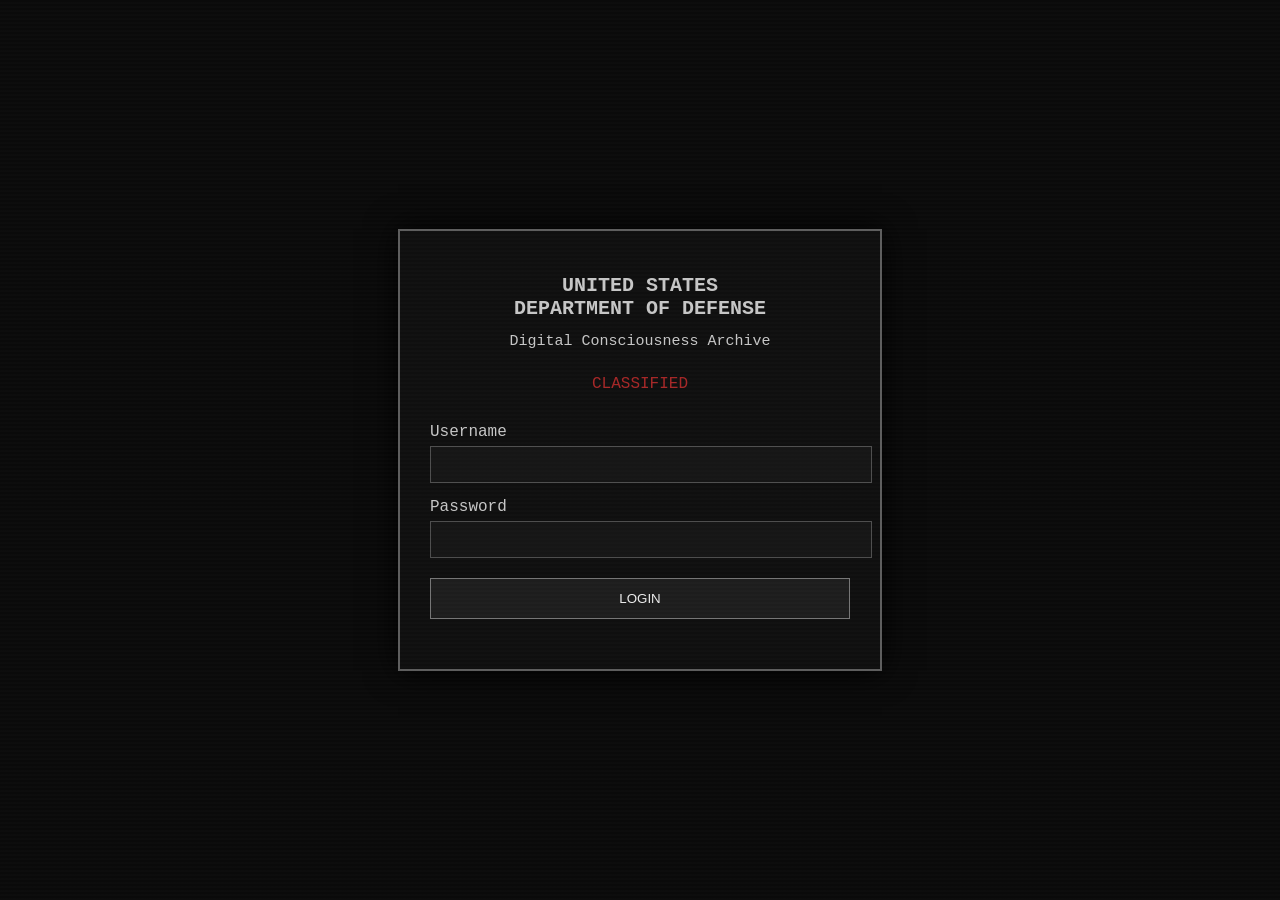
<file: index.html>
<!DOCTYPE html>
<html lang="en">
<head>

<meta charset="UTF-8">

<title>Brain Scan Archive</title>

<link rel="stylesheet" href="css/style.css">
<link rel="stylesheet" href="css/crt.css">

</head>

<body>

<div class="container">

<h1>UNITED STATES<br>DEPARTMENT OF DEFENSE</h1>

<h2>Digital Consciousness Archive</h2>

<p class="warning">
CLASSIFIED
</p>

<form id="loginForm">

<label>Username</label>

<input id="username" type="text">

<label>Password</label>

<input id="password" type="password">

<button type="submit">
LOGIN
</button>

</form>

<p id="error"></p>

</div>

<script src="js/login.js"></script>

</body>
</html>
</file>
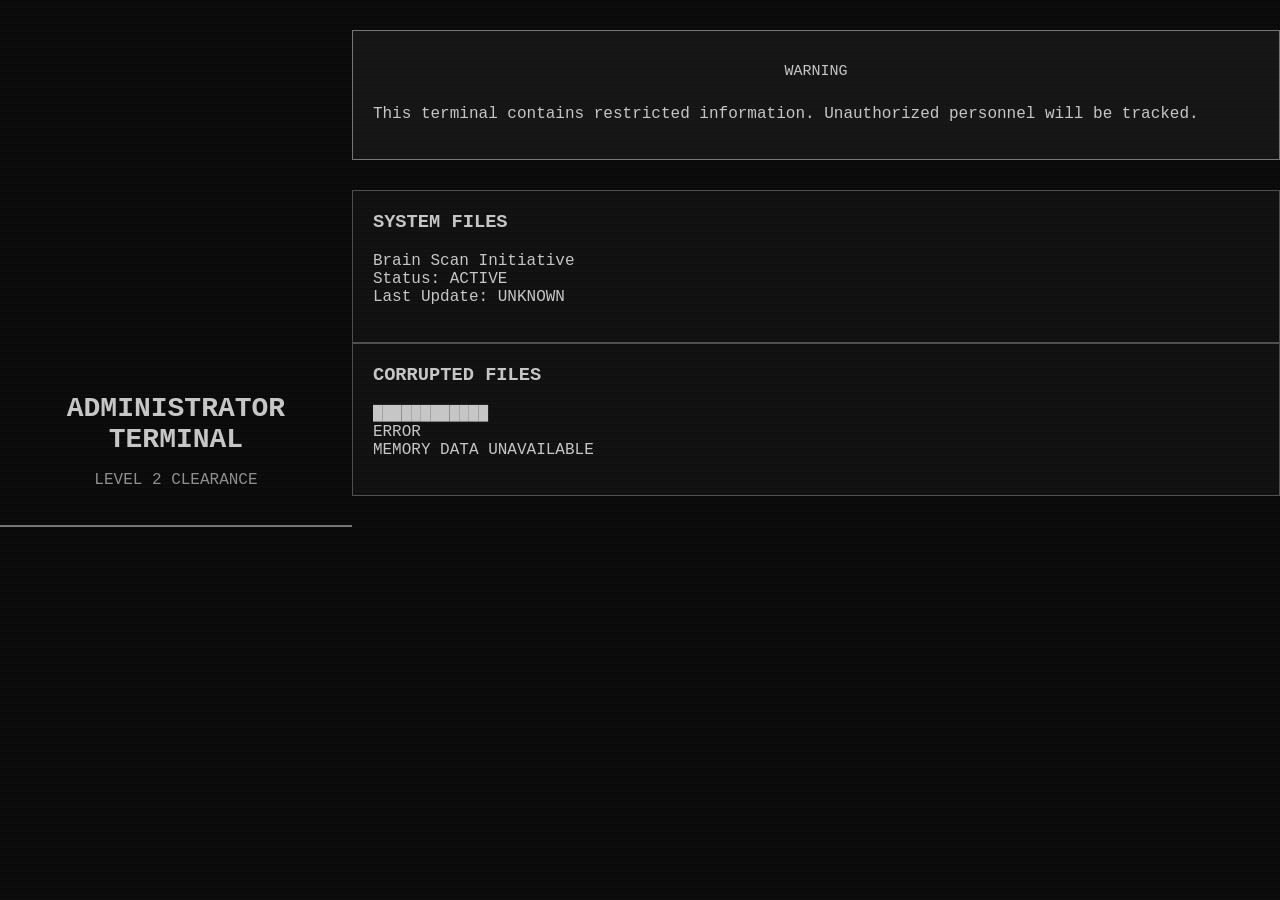
<file: admin.html>
<!DOCTYPE html>
<html>

<head>

<title>Administrator Terminal</title>

<link rel="stylesheet" href="css/style.css">
<link rel="stylesheet" href="css/archive.css">
<link rel="stylesheet" href="css/crt.css">

</head>


<body>


<header>

<h1>
ADMINISTRATOR TERMINAL
</h1>

<p>
LEVEL 2 CLEARANCE
</p>

</header>


<main>


<section class="notice">

<h2>
WARNING
</h2>


<p>

This terminal contains restricted information.

Unauthorized personnel will be tracked.

</p>

</section>



<div class="card">

<h3>
SYSTEM FILES
</h3>


<p>
Brain Scan Initiative
<br>
Status: ACTIVE
<br>
Last Update: UNKNOWN
</p>


</div>



<div class="card">

<h3>
CORRUPTED FILES
</h3>


<p>

████████████
<br>
ERROR
<br>
MEMORY DATA UNAVAILABLE

</p>


</div>


</main>


</body>

</html>
</file>
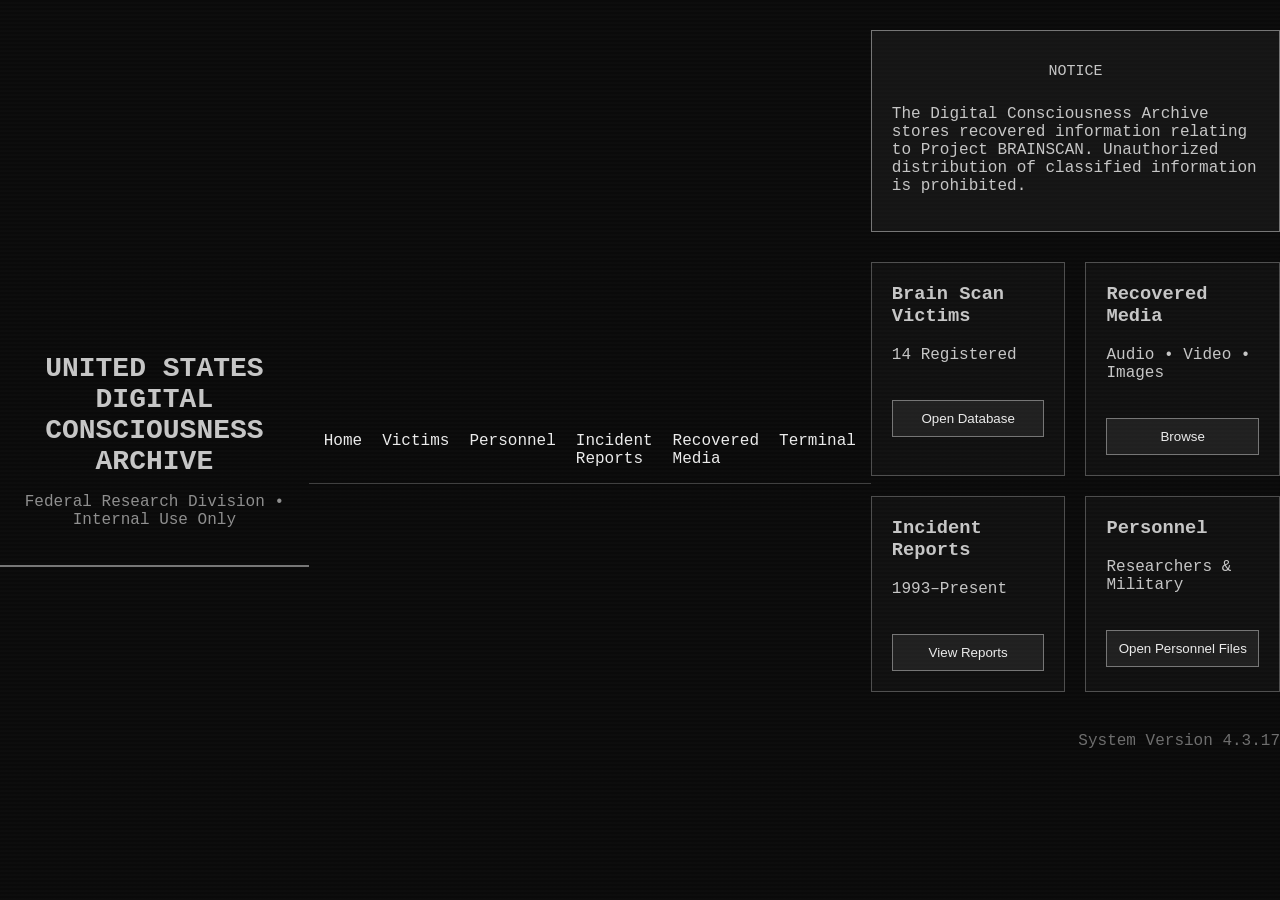
<file: archive.html>
<!DOCTYPE html>
<html lang="en">

<head>

<meta charset="UTF-8">

<title>Government Archive</title>

<link rel="stylesheet" href="css/style.css">
<link rel="stylesheet" href="css/archive.css">
<link rel="stylesheet" href="css/crt.css">

</head>

<body>

<header>

<h1>UNITED STATES DIGITAL CONSCIOUSNESS ARCHIVE</h1>

<p>Federal Research Division • Internal Use Only</p>

</header>

<nav>

<a href="#">Home</a>

<a href="#">Victims</a>

<a href="#">Personnel</a>

<a href="#">Incident Reports</a>

<a href="#">Recovered Media</a>

<a href="#">Terminal</a>

</nav>

<main>

<section class="notice">

<h2>NOTICE</h2>

<p>

The Digital Consciousness Archive stores recovered information relating to

Project BRAINSCAN.

Unauthorized distribution of classified information is prohibited.

</p>

</section>

<section class="grid">

<div class="card">

<h3>Brain Scan Victims</h3>

<p>14 Registered</p>

<button onclick="location.href='files/victims.html'">

Open Database

</button>

</div>

<div class="card">

<h3>Recovered Media</h3>

<p>Audio • Video • Images</p>

<button>

Browse

</button>

</div>

<div class="card">

<h3>Incident Reports</h3>

<p>1993–Present</p>

<button>

View Reports

</button>

</div>

<div class="card">

<h3>Personnel</h3>

<p>Researchers & Military</p>

<button>

Open Personnel Files

</button>

</div>

</section>

<section class="footer">

System Version 4.3.17

</section>

</main>

<script src="js/corruption.js"></script>

</body>

</html>
</file>
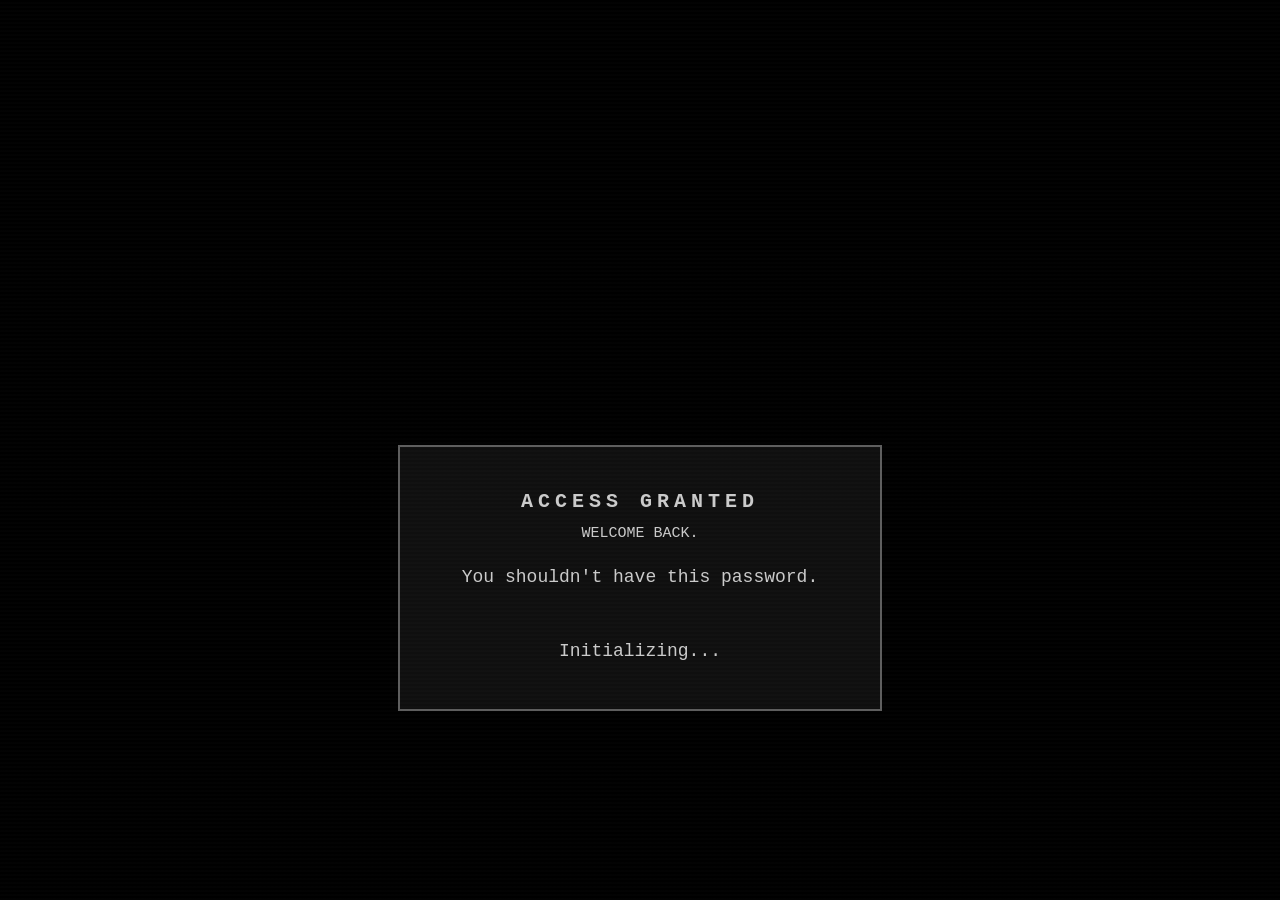
<file: monarch.html>
<!DOCTYPE html>
<html>


<head>

<title>ACCESS GRANTED</title>

<link rel="stylesheet" href="css/style.css">
<link rel="stylesheet" href="css/crt.css">
<link rel="stylesheet" href="css/monarch.css">

</head>



<body>


<div class="container">


<h1>

ACCESS GRANTED

</h1>


<h2>

WELCOME BACK.

</h2>


<p>

You shouldn't have this password.

</p>


<br>


<p id="message">

Initializing...

</p>


</div>


<script>


const messages = [

"Connection established.",

"Checking files.",

"Checking memories.",

"Checking reality.",

"Welcome, Monarch."

];


let i = 0;


setInterval(()=>{


if(i < messages.length){

document.getElementById("message").innerHTML =
messages[i];

i++;

}


},2000);


</script>



</body>


</html>
</file>
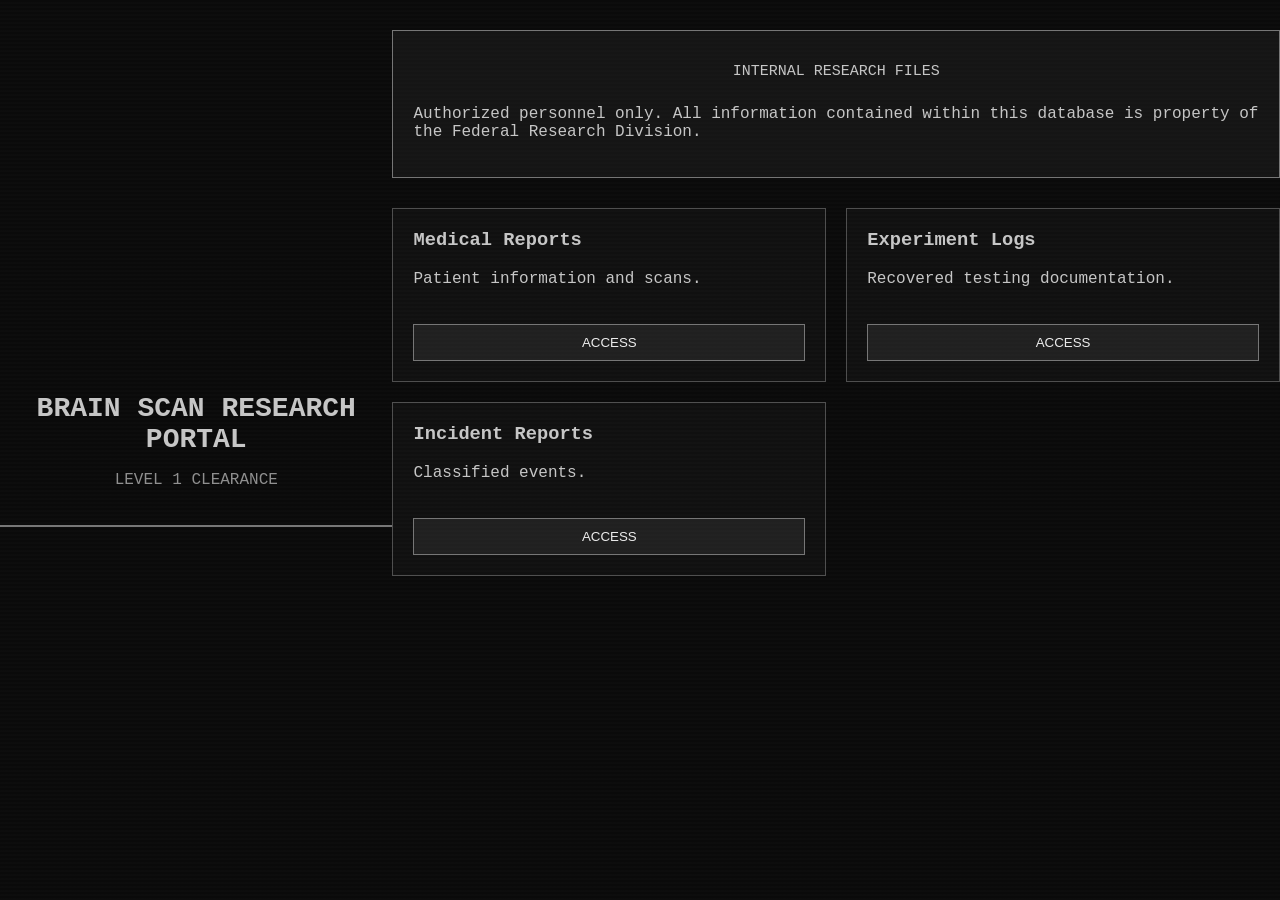
<file: research.html>
<!DOCTYPE html>
<html>

<head>

<title>Research Portal</title>

<link rel="stylesheet" href="css/style.css">
<link rel="stylesheet" href="css/archive.css">
<link rel="stylesheet" href="css/crt.css">

</head>


<body>

<header>

<h1>
BRAIN SCAN RESEARCH PORTAL
</h1>

<p>
LEVEL 1 CLEARANCE
</p>

</header>


<main>

<section class="notice">

<h2>
INTERNAL RESEARCH FILES
</h2>

<p>
Authorized personnel only.
All information contained within this database is property of the Federal Research Division.
</p>

</section>


<div class="grid">


<div class="card">

<h3>Medical Reports</h3>

<p>
Patient information and scans.
</p>

<button>
ACCESS
</button>

</div>


<div class="card">

<h3>Experiment Logs</h3>

<p>
Recovered testing documentation.
</p>

<button>
ACCESS
</button>

</div>


<div class="card">

<h3>Incident Reports</h3>

<p>
Classified events.
</p>

<button>
ACCESS
</button>

</div>


</div>

</main>


</body>

</html>
</file>
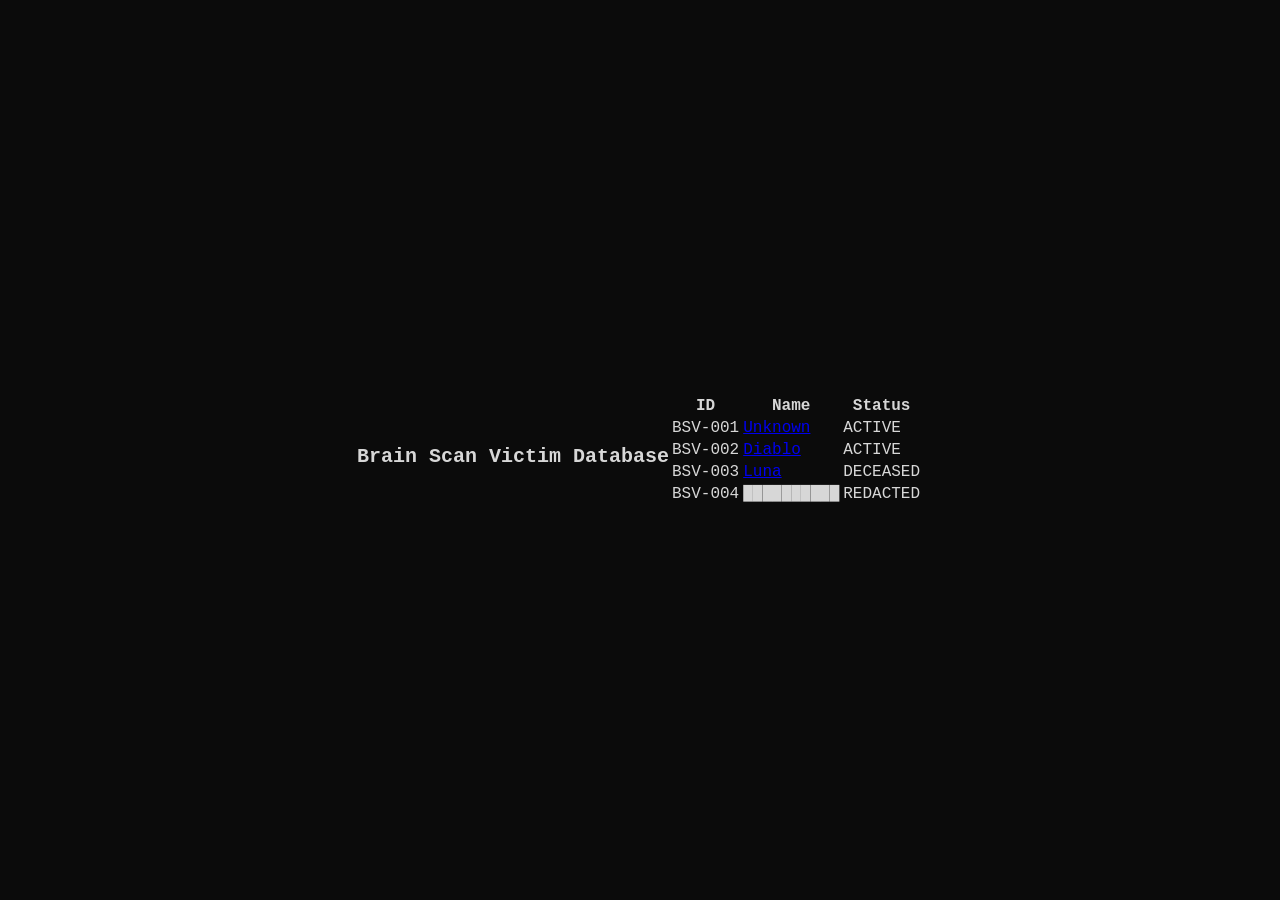
<file: files/victims.html>
<!DOCTYPE html>

<html>

<head>

<meta charset="UTF-8">

<title>Victim Database</title>

<link rel="stylesheet" href="../css/style.css">
<link rel="stylesheet" href="../css/archive.css">

</head>

<body>

<h1>Brain Scan Victim Database</h1>

<table>

<tr>

<th>ID</th>

<th>Name</th>

<th>Status</th>

</tr>

<tr>

<td>BSV-001</td>

<td><a href="bsv001.html">Unknown</a></td>

<td>ACTIVE</td>

</tr>

<tr>

<td>BSV-002</td>

<td><a href="bsv002.html">Diablo</a></td>

<td>ACTIVE</td>

</tr>

<tr>

<td>BSV-003</td>

<td><a href="bsv003.html">Luna</a></td>

<td>DECEASED</td>

</tr>

<tr>

<td>BSV-004</td>

<td>██████████</td>

<td>REDACTED</td>

</tr>

</table>

</body>

</html>
</file>
<file: css/style.css>
body{

background:#0b0b0b;

color:#d7d7d7;

font-family:Courier New, monospace;

display:flex;

justify-content:center;

align-items:center;

height:100vh;

margin:0;

}

.container{

width:420px;

padding:30px;

border:2px solid #666;

background:#111;

box-shadow:0 0 30px black;

}

h1{

font-size:20px;

text-align:center;

margin-bottom:0;

}

h2{

text-align:center;

font-size:15px;

font-weight:normal;

margin-bottom:25px;

}

.warning{

text-align:center;

color:#b52b2b;

margin-bottom:30px;

}

label{

display:block;

margin-top:15px;

}

input{

width:100%;

padding:10px;

margin-top:5px;

background:#181818;

color:white;

border:1px solid #555;

}

button{

margin-top:20px;

width:100%;

padding:12px;

background:#202020;

color:white;

border:1px solid gray;

cursor:pointer;

}

button:hover{

background:#2f2f2f;

}

#error{

margin-top:20px;

color:red;

text-align:center;

}
</file>
<file: css/crt.css>
body::before{

content:"";

position:fixed;

top:0;

left:0;

width:100%;

height:100%;

pointer-events:none;

background:repeating-linear-gradient(

0deg,

rgba(255,255,255,.03),

rgba(255,255,255,.03) 2px,

transparent 2px,

transparent 4px

);

opacity:.35;

}

body::after{

content:"";

position:fixed;

top:0;

left:0;

width:100%;

height:100%;

pointer-events:none;

background:rgba(0,0,0,.08);

animation:flicker .15s infinite;

}

@keyframes flicker{

50%{

opacity:.15;

}

}
</file>
<file: css/archive.css>
header{

padding:20px;

border-bottom:2px solid gray;

text-align:center;

}

header h1{

margin:0;

font-size:28px;

}

header p{

color:#9b9b9b;

}

nav{

display:flex;

justify-content:center;

gap:20px;

padding:15px;

border-bottom:1px solid #444;

}

nav a{

color:white;

text-decoration:none;

}

nav a:hover{

color:#7fa8ff;

}

main{

width:1100px;

margin:auto;

margin-top:30px;

}

.notice{

border:1px solid gray;

padding:20px;

background:#171717;

margin-bottom:30px;

}

.grid{

display:grid;

grid-template-columns:repeat(2,1fr);

gap:20px;

}

.card{

border:1px solid #555;

padding:20px;

background:#121212;

transition:.25s;

}

.card:hover{

border-color:white;

}

.card h3{

margin-top:0;

}

.card button{

margin-top:20px;

padding:10px;

width:100%;

background:#232323;

border:1px solid gray;

color:white;

cursor:pointer;

}

.card button:hover{

background:#333;

}

.footer{

margin-top:40px;

text-align:right;

color:#777;

}
</file>
<file: css/monarch.css>
body{

background:black;

color:#dcdcdc;

font-family:"Courier New", monospace;

}


.container{

text-align:center;

margin-top:20%;

}


h1{

letter-spacing:5px;

}


p{

font-size:18px;

}
</file>
